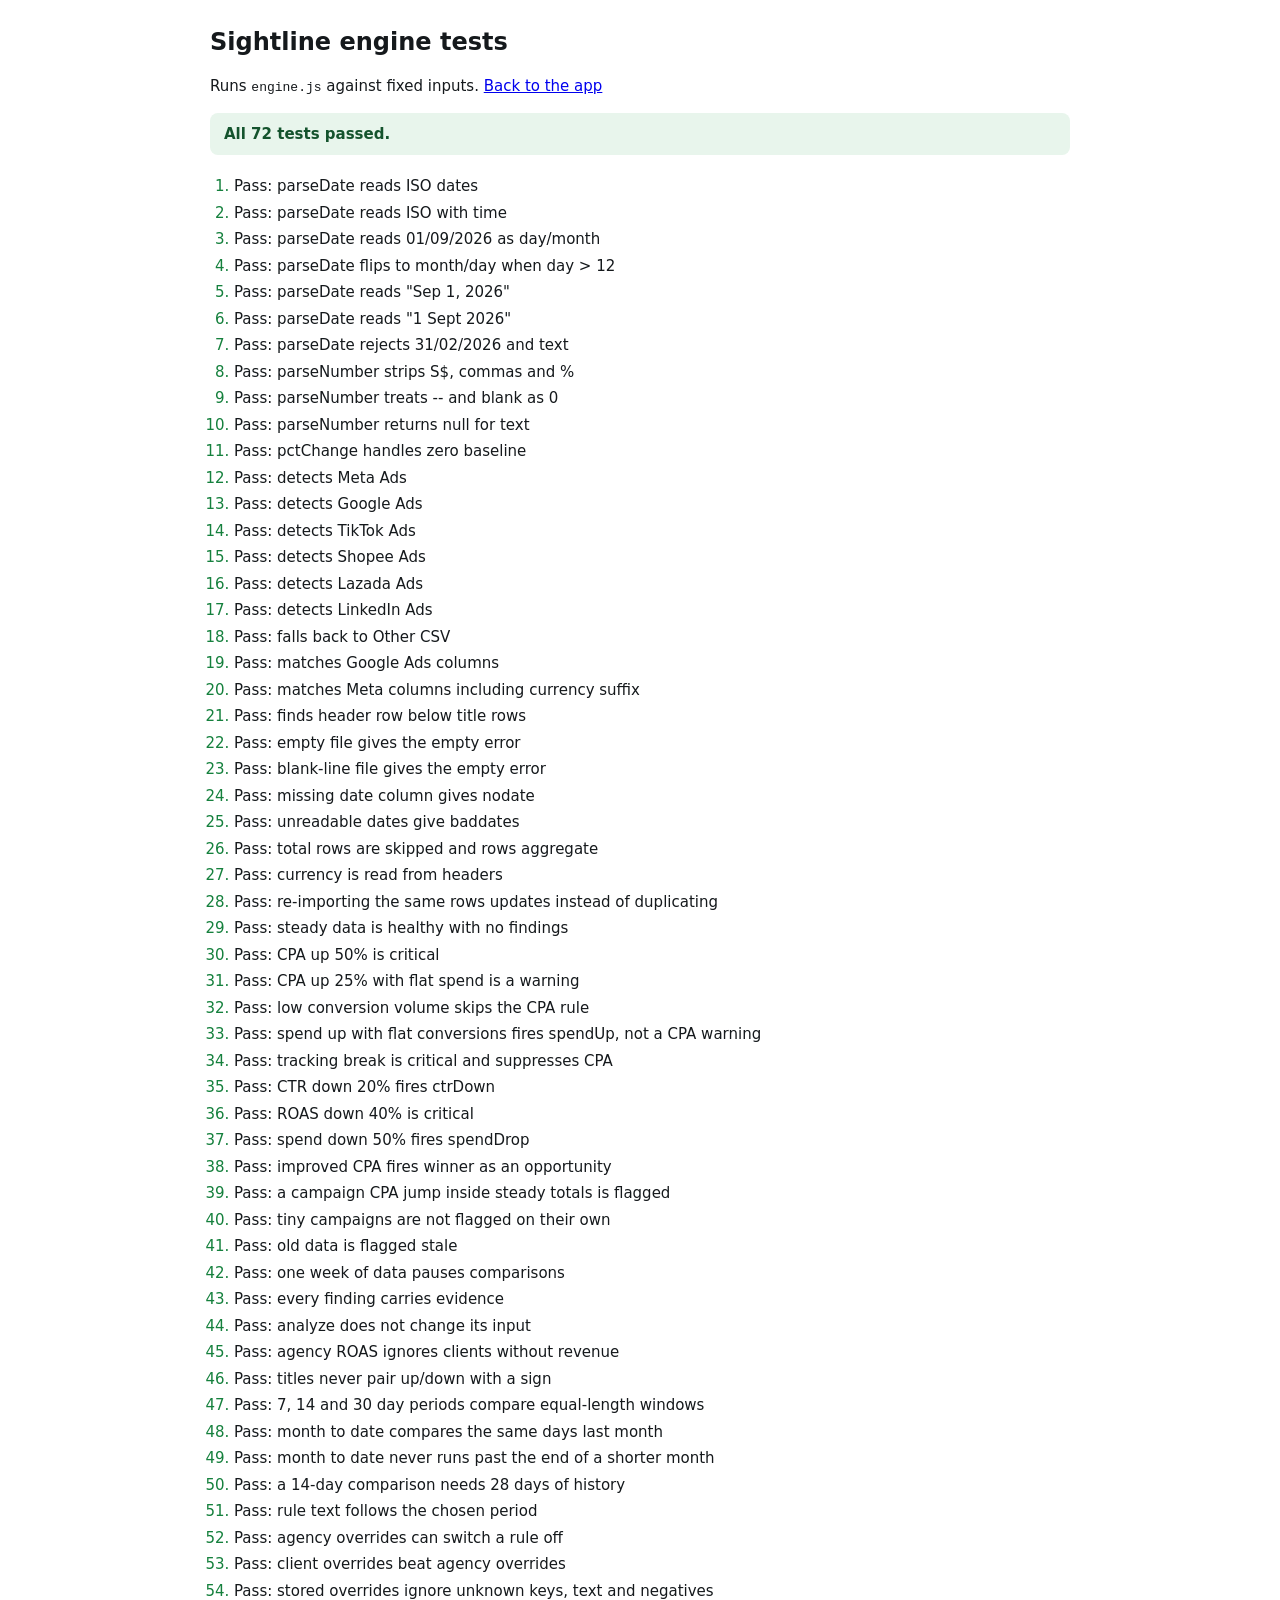
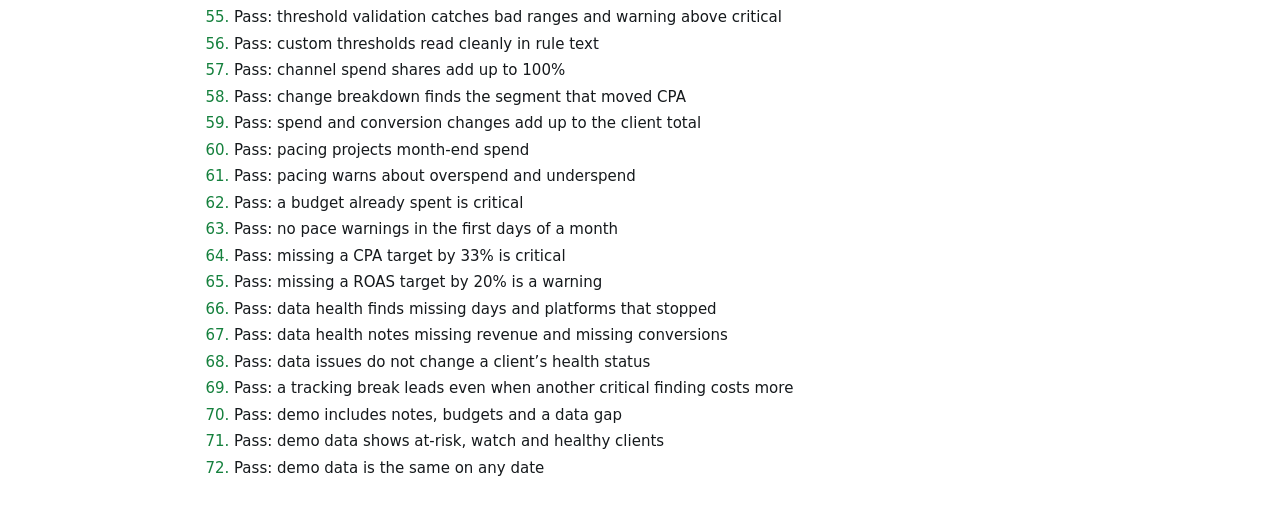
<file: tests.html>
<!doctype html>
<html lang="en">
<head>
<meta charset="utf-8">
<meta name="viewport" content="width=device-width, initial-scale=1">
<title>Engine tests | Sightline</title>
<meta name="description" content="Automated checks for Sightline's rule-based insight engine and CSV import.">
<style>
  body { font: 15px/1.5 system-ui, sans-serif; margin: 0 auto; max-width: 860px; padding: 24px 16px; color: #15191c; background: #fff; }
  h1 { font-size: 24px; margin: 0 0 4px; }
  .summary { font-weight: 600; margin: 8px 0 20px; padding: 10px 14px; border-radius: 8px; }
  .summary.ok { background: #e8f5ec; color: #14532d; }
  .summary.bad { background: #fdecec; color: #7f1d1d; }
  ol { padding-left: 24px; }
  li { margin: 4px 0; }
  .pass::marker { color: #15803d; }
  .fail { color: #b91c1c; font-weight: 600; }
  code { font-family: ui-monospace, monospace; font-size: 13px; }
  @media (prefers-color-scheme: dark) {
    body { background: #111417; color: #e8ecef; }
    .summary.ok { background: #16301f; color: #bdf0cf; }
    .summary.bad { background: #3a1616; color: #ffc9c9; }
    .fail { color: #f0787a; }
  }
</style>
</head>
<body>
<h1>Sightline engine tests</h1>
<p>Runs <code>engine.js</code> against fixed inputs. <a href="index.html">Back to the app</a></p>
<div id="summary" class="summary" role="status">Running…</div>
<ol id="list"></ol>

<script src="engine.js?v=14"></script>
<script>
(function () {
  const E = window.SightlineEngine;
  const results = [];
  function test(name, fn) {
    try { fn(); results.push({ name, ok: true }); }
    catch (e) { results.push({ name, ok: false, msg: e.message }); }
  }
  function eq(a, b, label) {
    const A = JSON.stringify(a), B = JSON.stringify(b);
    if (A !== B) throw new Error((label ? label + ': ' : '') + 'expected ' + B + ', got ' + A);
  }
  function ok(v, label) { if (!v) throw new Error(label || 'expected true'); }

  // Builds 14 days of rows for one campaign. fn(dayIndex 0..13) returns overrides.
  function series(clientId, campaign, end, fn, days) {
    days = days || 14;
    const endN = E.dayNum(end), out = [];
    for (let i = 0; i < days; i++) {
      const base = { spend: 100, impressions: 5000, clicks: 100, conversions: 5, revenue: 400 };
      out.push(Object.assign({ clientId, platform: 'meta', campaign, date: E.isoFromDay(endN - days + 1 + i) }, base, fn ? fn(i) : {}));
    }
    return out;
  }
  const END = '2026-09-20', TODAY = '2026-09-21';
  const db = (rows) => ({ clients: [{ id: 'c1', name: 'Test client' }], rows });
  const run = (rows, opts) => E.analyze(db(rows), Object.assign({ today: TODAY }, opts)).clients[0];
  const rules = (c) => c.findings.map((f) => f.rule);

  /* parsing */
  test('parseDate reads ISO dates', () => eq(E.parseDate('2026-09-01'), '2026-09-01'));
  test('parseDate reads ISO with time', () => eq(E.parseDate('2026-09-01 00:00:00'), '2026-09-01'));
  test('parseDate reads 01/09/2026 as day/month', () => eq(E.parseDate('01/09/2026'), '2026-09-01'));
  test('parseDate flips to month/day when day > 12', () => eq(E.parseDate('09/13/2026'), '2026-09-13'));
  test('parseDate reads "Sep 1, 2026"', () => eq(E.parseDate('Sep 1, 2026'), '2026-09-01'));
  test('parseDate reads "1 Sept 2026"', () => eq(E.parseDate('1 Sept 2026'), '2026-09-01'));
  test('parseDate rejects 31/02/2026 and text', () => { eq(E.parseDate('31/02/2026'), null); eq(E.parseDate('Total'), null); });
  test('parseNumber strips S$, commas and %', () => { eq(E.parseNumber('S$1,234.50'), 1234.5); eq(E.parseNumber('12.5%'), 12.5); });
  test('parseNumber treats -- and blank as 0', () => { eq(E.parseNumber('--'), 0); eq(E.parseNumber(''), 0); });
  test('parseNumber returns null for text', () => eq(E.parseNumber('abc'), null));
  test('pctChange handles zero baseline', () => { eq(E.pctChange(10, 0), null); ok(Math.abs(E.pctChange(12, 10) - 0.2) < 1e-9, '12 vs 10 is +20%'); });

  /* platform detection */
  test('detects Meta Ads', () => eq(E.detectPlatform(['Day', 'Campaign name', 'Amount spent (SGD)', 'Impressions', 'Link clicks']), 'meta'));
  test('detects Google Ads', () => eq(E.detectPlatform(['Day', 'Campaign', 'Cost', 'Impr.', 'Clicks', 'Conversions', 'Conv. value']), 'google'));
  test('detects TikTok Ads', () => eq(E.detectPlatform(['Date', 'Campaign name', 'Cost', 'Impressions', 'Clicks (destination)']), 'tiktok'));
  test('detects Shopee Ads', () => eq(E.detectPlatform(['Date', 'Ad Name', 'Expense', 'Impressions', 'GMV']), 'shopee'));
  test('detects Lazada Ads', () => eq(E.detectPlatform(['Date', 'Campaign Name', 'Spend', 'Orders', 'Store Revenue']), 'lazada'));
  test('detects LinkedIn Ads', () => eq(E.detectPlatform(['Start Date (in UTC)', 'Campaign Name', 'Total Spent', 'Impressions']), 'linkedin'));
  test('falls back to Other CSV', () => eq(E.detectPlatform(['date', 'spend']), 'csv'));

  /* column matching */
  test('matches Google Ads columns', () => {
    const m = E.matchColumns(['Day', 'Campaign', 'Cost', 'Impr.', 'Clicks', 'Conversions', 'Conv. value']);
    eq(m, { date: 0, campaign: 1, spend: 2, impressions: 3, clicks: 4, conversions: 5, revenue: 6 });
  });
  test('matches Meta columns including currency suffix', () => {
    const m = E.matchColumns(['Day', 'Campaign name', 'Amount spent (SGD)', 'Impressions', 'Link clicks', 'Purchases', 'Purchases conversion value']);
    eq([m.date, m.spend, m.clicks, m.conversions, m.revenue], [0, 2, 4, 5, 6]);
  });
  test('finds header row below title rows', () => {
    eq(E.findHeaderRow([['Campaign report'], ['1 Sep 2026 - 14 Sep 2026'], ['Day', 'Campaign', 'Cost', 'Impr.']]), 2);
  });

  /* buildImport */
  test('empty file gives the empty error', () => eq(E.buildImport([]).error, 'empty'));
  test('blank-line file gives the empty error', () => eq(E.buildImport([[''], ['', '']]).error, 'empty'));
  test('missing date column gives nodate', () => eq(E.buildImport([['Campaign', 'Cost', 'Clicks'], ['A', '10', '2']]).error, 'nodate'));
  test('unreadable dates give baddates', () => eq(E.buildImport([['Day', 'Cost', 'Clicks'], ['soon', '10', '2']]).error, 'baddates'));
  test('total rows are skipped and rows aggregate', () => {
    const r = E.buildImport([['Report'], ['Day', 'Campaign', 'Cost', 'Clicks'], ['2026-09-01', 'A', '10', '1'], ['2026-09-01', 'A', '5', '1'], ['Total', '', '15', '2']]);
    ok(r.ok, 'import ok'); eq(r.records.length, 1); eq(r.records[0].spend, 15); eq(r.skipped, 1);
  });
  test('currency is read from headers', () => eq(E.buildImport([['Day', 'Amount spent (USD)'], ['2026-09-01', '3']]).currency, 'USD'));

  /* upsert */
  test('re-importing the same rows updates instead of duplicating', () => {
    const d = { rows: [] };
    const recs = [{ date: '2026-09-01', campaign: 'A', spend: 1, impressions: 0, clicks: 0, conversions: 0, revenue: 0 }];
    eq(E.upsertRows(d, recs, 'c1', 'meta', 'i1'), { added: 1, updated: 0 });
    eq(E.upsertRows(d, recs, 'c1', 'meta', 'i2'), { added: 0, updated: 1 });
    eq(d.rows.length, 1);
  });

  /* analyze rules */
  test('steady data is healthy with no findings', () => {
    const c = run(series('c1', 'A', END));
    eq(c.status, 'good'); eq(rules(c), []);
  });
  test('CPA up 50% is critical', () => {
    // spend +50% with flat conversions fires spendUp; CPA +50% is critical, so it still fires too
    const c = run(series('c1', 'A', END, (i) => (i >= 7 ? { spend: 150 } : {})));
    ok(rules(c).includes('cpaUp'), 'cpaUp fired'); eq(c.status, 'risk');
  });
  test('CPA up 25% with flat spend is a warning', () => {
    const c = run(series('c1', 'A', END, (i) => (i >= 7 ? { conversions: 4 } : {})));
    const f = c.findings.find((x) => x.rule === 'cpaUp');
    ok(f, 'cpaUp fired'); eq(f.severity, 'warn');
  });
  test('low conversion volume skips the CPA rule', () => {
    const c = run(series('c1', 'A', END, (i) => ({ conversions: i >= 7 ? 0.4 : 0.6 })));
    ok(!rules(c).includes('cpaUp'), 'no cpaUp');
  });
  test('spend up with flat conversions fires spendUp, not a CPA warning', () => {
    const c = run(series('c1', 'A', END, (i) => (i >= 7 ? { spend: 130 } : {})));
    ok(rules(c).includes('spendUp'), 'spendUp'); ok(!rules(c).includes('cpaUp'), 'cpaUp suppressed');
  });
  test('tracking break is critical and suppresses CPA', () => {
    const c = run(series('c1', 'A', END, (i) => (i >= 11 ? { conversions: 0, revenue: 0 } : {})), {});
    eq(c.findings[0].rule, 'tracking'); eq(c.status, 'risk'); ok(!rules(c).includes('cpaUp'), 'no cpaUp');
  });
  test('CTR down 20% fires ctrDown', () => {
    const c = run(series('c1', 'A', END, (i) => (i >= 7 ? { clicks: 80 } : {})));
    ok(rules(c).includes('ctrDown'));
  });
  test('ROAS down 40% is critical', () => {
    const c = run(series('c1', 'A', END, (i) => (i >= 7 ? { revenue: 240 } : {})));
    const f = c.findings.find((x) => x.rule === 'roasDown');
    ok(f, 'roasDown'); eq(f.severity, 'crit');
  });
  test('spend down 50% fires spendDrop', () => {
    const c = run(series('c1', 'A', END, (i) => (i >= 7 ? { spend: 50 } : {})));
    ok(rules(c).includes('spendDrop'));
  });
  test('improved CPA fires winner as an opportunity', () => {
    const c = run(series('c1', 'A', END, (i) => (i >= 7 ? { conversions: 7 } : {})));
    const f = c.findings.find((x) => x.rule === 'winner');
    ok(f, 'winner'); eq(f.severity, 'good'); eq(c.status, 'good');
  });
  test('a campaign CPA jump inside steady totals is flagged', () => {
    const big = series('c1', 'Big', END, () => ({ spend: 400, conversions: 40, impressions: 20000, clicks: 400, revenue: 1600 }));
    const small = series('c1', 'Small', END, (i) => (i >= 7 ? { conversions: 3 } : {})).map((r) => Object.assign(r, { platform: 'google' }));
    const c = run(big.concat(small));
    const f = c.findings.find((x) => x.rule === 'campaignCpaUp');
    ok(f, 'campaignCpaUp fired: ' + rules(c)); eq(f.driver, 'Small'); ok(!rules(c).includes('cpaUp'), 'client CPA stayed under threshold');
  });
  test('tiny campaigns are not flagged on their own', () => {
    const big = series('c1', 'Big', END, () => ({ spend: 2000, conversions: 200, impressions: 90000, clicks: 1800, revenue: 8000 }));
    const small = series('c1', 'Small', END, (i) => (i >= 7 ? { conversions: 3 } : {}));
    ok(!rules(run(big.concat(small))).includes('campaignCpaUp'));
  });
  test('old data is flagged stale', () => {
    const c = run(series('c1', 'A', END), { today: '2026-10-15' });
    ok(rules(c).includes('stale')); eq(c.status, 'watch');
  });
  test('one week of data pauses comparisons', () => {
    const c = run(series('c1', 'A', END, null, 7));
    eq(rules(c), ['noComparison']); eq(c.status, 'good');
  });
  test('every finding carries evidence', () => {
    const r = E.analyze(E.buildDemo('2026-09-25'), { today: '2026-09-26' });
    ok(r.actions.every((f) => f.evidence.length >= 2 && f.why && f.action));
  });
  test('analyze does not change its input', () => {
    const d = db(series('c1', 'A', END));
    const before = JSON.stringify(d);
    E.analyze(d, { today: TODAY });
    eq(JSON.stringify(d), before);
  });
  test('agency ROAS ignores clients without revenue', () => {
    const rows = series('c1', 'A', END).concat(series('c2', 'B', END, () => ({ revenue: 0 })));
    const r = E.analyze({ clients: [{ id: 'c1', name: 'One' }, { id: 'c2', name: 'Two' }], rows }, { today: TODAY });
    ok(Math.abs(r.totals.this.roas - 4) < 1e-9, 'ROAS should be 4, got ' + r.totals.this.roas);
  });
  test('titles never pair up/down with a sign', () => {
    const r = E.analyze(E.buildDemo('2026-09-25'), { today: '2026-09-26' });
    ok(r.actions.every((f) => !/(up|down) [+\u2212-]/.test(f.title)), r.actions.map((f) => f.title).join(' | '));
  });
  /* periods */
  test('7, 14 and 30 day periods compare equal-length windows', () => {
    const end = E.dayNum('2026-09-25');
    for (const [k, n] of [['w7', 7], ['d14', 14], ['d30', 30]]) {
      const b = E.periodBounds(k, end);
      eq([b.thisEnd - b.thisStart + 1, b.lastEnd - b.lastStart + 1, b.thisStart - b.lastEnd], [n, n, 1], k);
    }
  });
  test('month to date compares the same days last month', () => {
    const b = E.periodBounds('mtd', E.dayNum('2026-09-25'));
    eq([E.isoFromDay(b.thisStart), E.isoFromDay(b.lastStart), E.isoFromDay(b.lastEnd)], ['2026-09-01', '2026-08-01', '2026-08-25']);
  });
  test('month to date never runs past the end of a shorter month', () => {
    const b = E.periodBounds('mtd', E.dayNum('2027-03-31'));
    eq(E.isoFromDay(b.lastEnd), '2027-02-28');
  });
  test('a 14-day comparison needs 28 days of history', () => {
    eq(rules(run(series('c1', 'A', END, null, 21), { period: 'd14' })), ['noComparison']);
  });
  test('rule text follows the chosen period', () => {
    const c = run(series('c1', 'A', END, (i) => (i >= 14 ? { conversions: 4 } : {}), 28), { period: 'd14' });
    const f = c.findings.find((x) => x.rule === 'cpaUp');
    ok(f && f.why.includes('in the last 14 days') && !/week/.test(f.why + f.impactLabel), f && f.why);
  });

  /* threshold overrides */
  test('agency overrides can switch a rule off', () => {
    const rows = series('c1', 'A', END, (i) => (i >= 7 ? { conversions: 4 } : {}));
    ok(rules(run(rows)).includes('cpaUp'), 'fires by default');
    const r = E.analyze({ clients: [{ id: 'c1', name: 'T' }], rows, settings: { thresholds: { cpaUpWarn: 0.3, cpaUpCrit: 0.5 } } }, { today: TODAY });
    ok(!rules(r.clients[0]).includes('cpaUp'), 'off at 30%');
  });
  test('client overrides beat agency overrides', () => {
    const rows = series('c1', 'A', END, (i) => (i >= 7 ? { conversions: 4 } : {}));
    const r = E.analyze({ clients: [{ id: 'c1', name: 'T', thresholds: { cpaUpWarn: 0.1, cpaUpCrit: 0.2 } }], rows,
      settings: { thresholds: { cpaUpWarn: 0.3, cpaUpCrit: 0.5 } } }, { today: TODAY });
    const f = r.clients[0].findings.find((x) => x.rule === 'cpaUp');
    ok(f, 'fires'); eq(f.severity, 'crit'); eq(r.clients[0].customRules, true);
  });
  test('stored overrides ignore unknown keys, text and negatives', () => {
    eq(E.cleanThresholds({ cpaUpWarn: 0.3, cpaUpCrit: '0.5', roasDownWarn: -1, hack: 2 }), { cpaUpWarn: 0.3 });
  });
  test('threshold validation catches bad ranges and warning above critical', () => {
    const e = E.validateThresholds(Object.assign({}, E.THRESHOLDS, { cpaUpWarn: 0.5, cpaUpCrit: 0.4, staleDays: 0 }));
    ok(e.cpaUpCrit && e.staleDays, JSON.stringify(e));
    eq(E.validateThresholds(Object.assign({}, E.THRESHOLDS)), {});
  });
  test('custom thresholds read cleanly in rule text', () => {
    const rows = series('c1', 'A', END, (i) => (i >= 7 ? { conversions: 4 } : {}));
    const r = E.analyze({ clients: [{ id: 'c1', name: 'T' }], rows, settings: { thresholds: { cpaUpWarn: 0.15 } } }, { today: TODAY });
    const rule = r.clients[0].findings.find((x) => x.rule === 'cpaUp').evidence.find((x) => x[0] === 'Rule')[1];
    ok(rule.includes('15%') && !rule.includes('0000'), rule);
  });

  /* channels and change breakdown */
  test('channel spend shares add up to 100%', () => {
    const rows = series('c1', 'A', END).concat(series('c1', 'B', END, () => ({ spend: 300 })).map((r) => Object.assign(r, { platform: 'google' })));
    const c = run(rows);
    ok(Math.abs(c.channels.reduce((a, x) => a + x.shareOfSpend, 0) - 1) < 1e-9); eq(c.channels[0].platform, 'google');
  });
  test('change breakdown finds the segment that moved CPA', () => {
    const rows = series('c1', 'Steady', END).concat(series('c1', 'Worse', END, (i) => (i >= 7 ? { conversions: 2.5 } : {})));
    const d = run(rows).drivers.byCampaign;
    const worse = d.find((x) => x.label === 'Worse'), steady = d.find((x) => x.label === 'Steady');
    eq(d[0].label, 'Worse');
    ok(Math.abs(worse.cpaWithout - 20) < 1e-9 && worse.cpaEffect > 0, JSON.stringify(worse));
    ok(Math.abs(steady.cpaEffect) < 1e-9, JSON.stringify(steady));
  });
  test('spend and conversion changes add up to the client total', () => {
    const rows = series('c1', 'A', END, (i) => (i >= 7 ? { spend: 130, conversions: 6 } : {})).concat(series('c1', 'B', END, (i) => (i >= 7 ? { spend: 80, conversions: 3 } : {})));
    const c = run(rows);
    const sum = (k) => c.drivers.byCampaign.reduce((a, x) => a + x[k], 0);
    ok(Math.abs(sum('dSpend') - (c.kpis.this.spend - c.kpis.last.spend)) < 1e-9 && Math.abs(sum('dConv') - (c.kpis.this.conversions - c.kpis.last.conversions)) < 1e-9);
  });

  /* budgets and targets */
  const withBudget = (budget, end, days) => E.analyze({ clients: [{ id: 'c1', name: 'T', budget }], rows: series('c1', 'A', end || END, null, days || 20) }, { today: TODAY }).clients[0];
  test('pacing projects month-end spend', () => {
    const c = withBudget({ monthly: 3000 });
    eq([c.pacing.mtd, c.pacing.projected, c.pacing.status], [2000, 3000, 'on']);
  });
  test('pacing warns about overspend and underspend', () => {
    ok(rules(withBudget({ monthly: 2500 })).includes('overPace'), 'over');
    ok(rules(withBudget({ monthly: 4000 })).includes('underPace'), 'under');
  });
  test('a budget already spent is critical', () => {
    const c = withBudget({ monthly: 1500 });
    eq(c.findings[0].rule, 'budgetExceeded'); eq(c.status, 'risk');
  });
  test('no pace warnings in the first days of a month', () => {
    const c = withBudget({ monthly: 500 }, '2026-10-03', 20);
    ok(!rules(c).includes('overPace'), rules(c).join()); eq(c.pacing.status, 'early');
  });
  test('missing a CPA target by 33% is critical', () => {
    const f = withBudget({ targetCpa: 15 }).findings.find((x) => x.rule === 'cpaTarget');
    ok(f, 'fires'); eq(f.severity, 'crit');
    ok(!rules(withBudget({ targetCpa: 19 })).includes('cpaTarget'), 'within 10% is fine');
  });
  test('missing a ROAS target by 20% is a warning', () => {
    const f = withBudget({ targetRoas: 5 }).findings.find((x) => x.rule === 'roasTarget');
    ok(f, 'fires'); eq(f.severity, 'warn');
  });

  /* data health */
  test('data health finds missing days and platforms that stopped', () => {
    const rows = series('c1', 'A', END).filter((r) => !['2026-09-10', '2026-09-11'].includes(r.date))
      .concat(series('c1', 'B', '2026-09-15', null, 9).map((r) => Object.assign(r, { platform: 'google' })));
    const c = run(rows);
    const kinds = c.dataIssues.map((x) => x.platform + ':' + x.kind).sort();
    eq(kinds, ['google:stopped', 'meta:gap']);
    ok(c.dataIssues.find((x) => x.kind === 'gap').title.includes('2 days'));
  });
  test('data health notes missing revenue and missing conversions', () => {
    eq(run(series('c1', 'A', END, () => ({ revenue: 0 }))).dataIssues.map((x) => x.kind), ['noRevenue']);
    eq(run(series('c1', 'A', END, () => ({ conversions: 0, revenue: 0 }))).dataIssues.map((x) => x.kind), ['noConversions']);
  });
  test('data issues do not change a client’s health status', () => {
    const c = run(series('c1', 'A', END, () => ({ revenue: 0 })));
    eq(c.status, 'good');
  });
  test('a tracking break leads even when another critical finding costs more', () => {
    const rows = series('c1', 'A', '2026-09-20', (i) => (i >= 17 ? { conversions: 0, revenue: 0 } : {}), 20);
    const c = E.analyze({ clients: [{ id: 'c1', name: 'T', budget: { monthly: 1000 } }], rows }, { today: TODAY }).clients[0];
    eq(c.findings.map((x) => x.rule).slice(0, 2), ['tracking', 'budgetExceeded']);
  });
  test('demo includes notes, budgets and a data gap', () => {
    const d = E.buildDemo('2026-09-25');
    const r = E.analyze(d, { today: '2026-09-26' });
    ok(d.notes.length >= 3 && r.clients.some((c) => c.pacing) && r.dataIssues.some((x) => x.kind === 'gap'));
  });

  test('demo data shows at-risk, watch and healthy clients', () => {
    const r = E.analyze(E.buildDemo('2026-09-25'), { today: '2026-09-26' });
    ok(r.counts.risk >= 1 && r.counts.watch >= 1 && r.counts.good >= 1, JSON.stringify(r.counts));
  });
  test('demo data is the same on any date', () => {
    const a = E.analyze(E.buildDemo('2026-09-25'), { today: '2026-09-26' }).counts;
    const b = E.analyze(E.buildDemo('2027-03-01'), { today: '2027-03-02' }).counts;
    eq(a, b);
  });

  const list = document.getElementById('list');
  const failed = results.filter((r) => !r.ok);
  for (const r of results) {
    const li = document.createElement('li');
    li.className = r.ok ? 'pass' : 'fail';
    li.textContent = (r.ok ? 'Pass: ' : 'Fail: ') + r.name + (r.ok ? '' : ' (' + r.msg + ')');
    list.appendChild(li);
  }
  const s = document.getElementById('summary');
  s.className = 'summary ' + (failed.length ? 'bad' : 'ok');
  s.textContent = failed.length ? `${failed.length} of ${results.length} tests failed.` : `All ${results.length} tests passed.`;
  window.__testResults = { total: results.length, failed: failed.map((f) => f.name + ': ' + f.msg) };
})();
</script>
</body>
</html>
</file>
